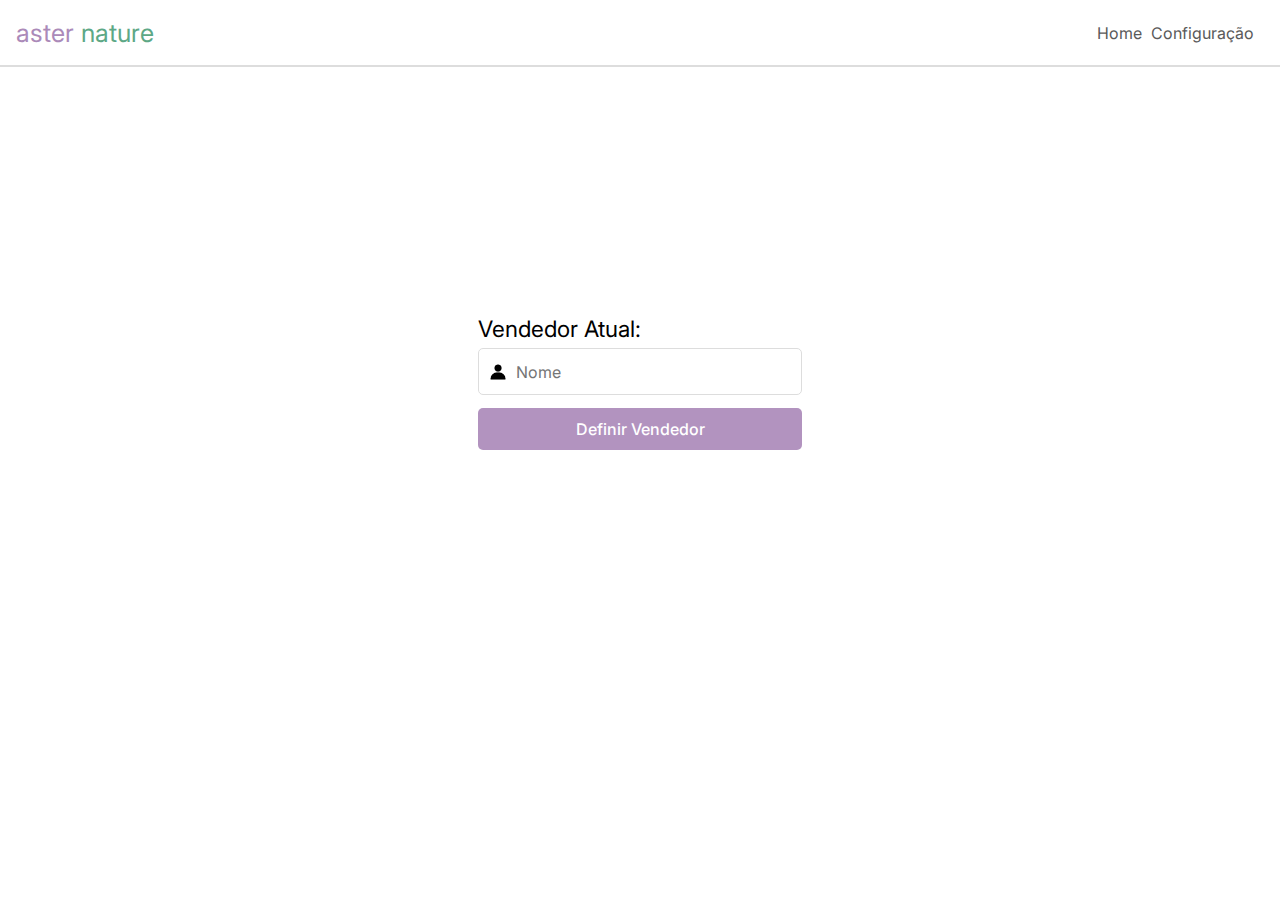
<file: index.html>
<!DOCTYPE html>
<html lang="en">
  <head>
    <meta charset="UTF-8" />
    <meta http-equiv="X-UA-Compatible" content="IE=edge" />
    <meta name="viewport" content="width=device-width, initial-scale=1.0" />
    <link rel="icon" href="./assets/images/logo.png" />
    <link rel="stylesheet" href="./css/styles.css" />
    <title>Áster Nature</title>
  </head>
  <body>
    <header class="header">
      <div class="logo">
        <a href="./index.html">
          <p>aster <span>nature</span></p>
        </a>
      </div>
      <nav>
        <ul class="navbar">
          <li>
            <a href="./index.html"> Home </a>
          </li>
          <li>
            <a href="./pages/config.html"> Configuração </a>
          </li>
          <li class="menu">
            <img id="menu" src="./assets/images/menu.png" alt="Menu">
          </li>
        </ul>
      </nav>
    </header>

    <main class="main">
      <section>
        <h3>Cadastrar Venda</h3>

        <form>
          <label>
            Produto:
            <select name="product" id="productSelect">
              <option value="Óleo">Óleo</option>
              <option value="Esfoliante">Esfoliante</option>
            </select>
          </label>

          <label>
            Forma de pagamento:
            <select name="method" id="payment">
              <option value="Pix">Pix</option>
              <option value="Cartão">Cartão</option>
              <option value="Dinheiro">Dinheiro</option>
            </select>
          </label>

          <label>
            Queima de estoque:
            <select name="fire" id="onFire">
              <option value="Sim">Sim</option>
              <option value="Não" selected>Não</option>
            </select>
          </label>
          

          <button id="create">Criar</button>
        </form>

        <form>
          <label>
            Kit:
              <select name="kit" id="kit">
                <option value="1 Óleo + 1 Esfoliante">1 Óleo + 1 Esfoliante</option>
                <option value="1 Oléo + 2 Esfoliante">1 Oléo + 2 Esfoliante</option>
              </select>
          </label>

          <label>
            Forma de pagamento:
            <select name="method" id="paymentKit">
              <option value="Pix">Pix</option>
              <option value="Cartão">Cartão</option>
              <option value="Dinheiro">Dinheiro</option>
            </select>
          </label>
          <button id="kitCreate">Criar</button>

        </form>
      </section>

      <section>
        <table>
          <thead>
            <tr>
              <th title="Produto">Produto</th>
              <th title="Pagamento">Pagamento</th>
              <th title="Valor">Valor</th>
              <th title="Vendedor">Vendedor</th>
              <th title="Horário">Horário</th>
            </tr>
          </thead>
          <tbody id="productsSoldWrapper">

          </tbody>
        </table>
      </section>
    </main>

    <footer>
      <p>Saldo do dia: R$<span id="balanceDay">0</span></p>
    </footer>

    <aside class="asideMenu" id="asideMenu">
      <button id="closeMenuBtn" class="closeMenuBtn">&times</button>
      <ul>
        <li>
          <a href="./index.html"> Home </a>
        </li>
        <li>
          <a href="./pages/config.html"> Configuração </a>
        </li>
      </ul>
      
    </aside>
    <script src="./js/main.js"></script>
  </body>
</html>
</file>
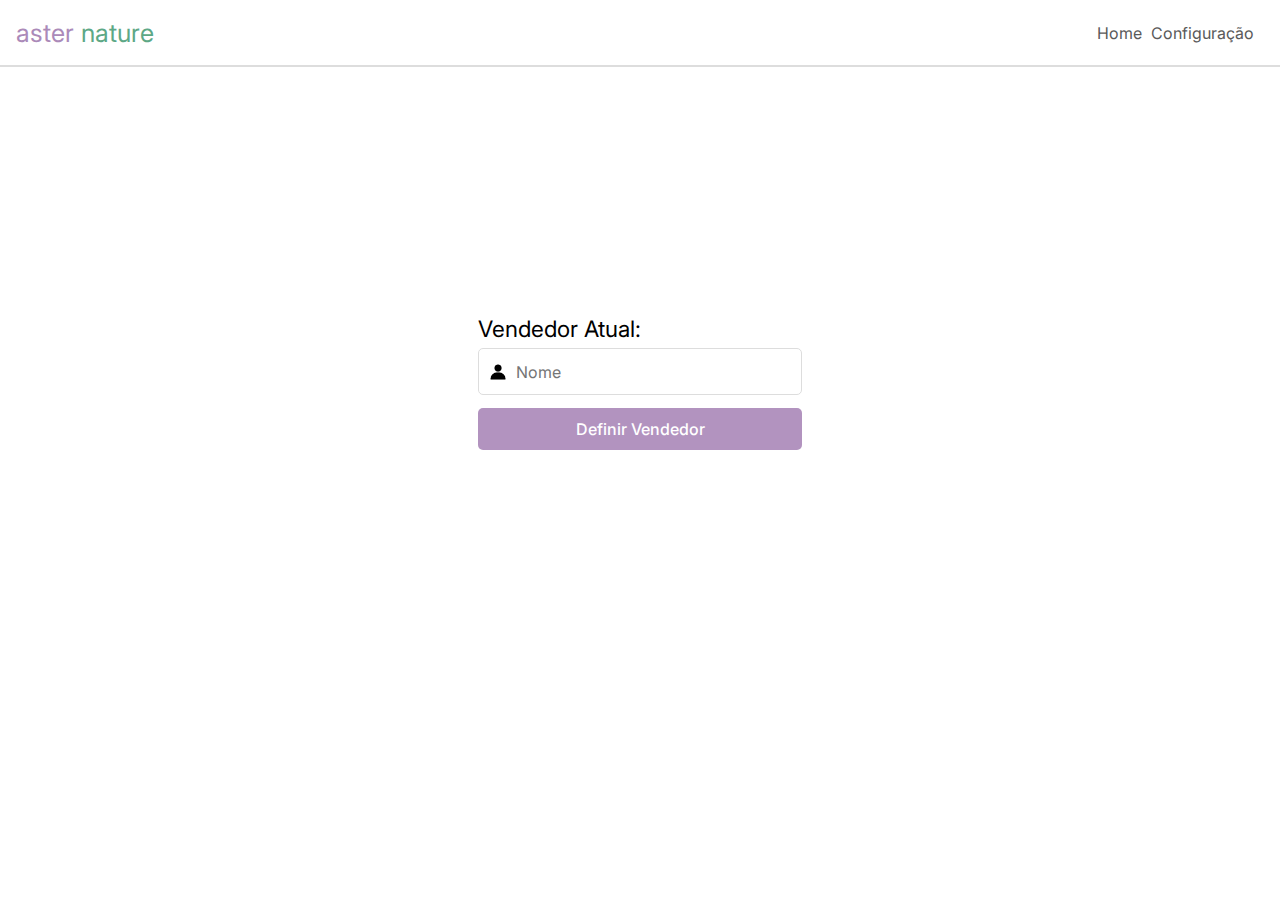
<file: pages/config.html>
<!DOCTYPE html>
<html lang="en">
  <head>
    <meta charset="UTF-8" />
    <meta http-equiv="X-UA-Compatible" content="IE=edge" />
    <meta name="viewport" content="width=device-width, initial-scale=1.0" />
    <link rel="icon" href="../assets/images/logo.png" />
    <link rel="stylesheet" href="../css/config.css" />
    <title>Áster Nature - Configurações</title>
  </head>
  <body>
    <header class="header">
      <div class="logo">
        <a href="../index.html">
          <p>aster <span>nature</span></p>
        </a>
      </div>
      <nav>
        <ul class="navbar">
          <li>
            <a href="../index.html"> Home </a>
          </li>
          <li>
            <a href="./config.html"> Configuração </a>
          </li>
          <li class="menu">
            <img id="menu" src="../assets/images/menu.png" alt="Menu">
          </li>
        </ul>
      </nav>
    </header>

    <main>
      <form>
        <label>
          Vendedor Atual:
          <input type="text" id="setSeller" placeholder="Nome" />
        </label>
        <button id="setSellerBtn">Definir Vendedor</button>
      </form>
    </main>

    <aside class="asideMenu" id="asideMenu">
      <button id="closeMenuBtn" class="closeMenuBtn">&times</button>
      <ul>
        <li>
          <a href="../index.html"> Home </a>
        </li>
        <li>
          <a href="./config.html"> Configuração </a>
        </li>
      </ul>
      
    </aside>

    <script src="../js/config.js"></script>
  </body>
</html>
</file>
<file: css/styles.css>
@import url('https://fonts.googleapis.com/css2?family=Inter:wght@100;300;500;700;900&family=Poppins:wght@100;200;300;400;500;600;700;800;900&display=swap');

:root {
  --bg-primary: #fbe3cd;
  --button: #b293bf;
}

* {
  margin: 0;
  padding: 0;
  box-sizing: border-box;
  list-style: none;
  text-decoration: none;
  border: none;
  outline: none;
  font-family: "Inter", sans-serif;
  scroll-behavior: smooth;
}

body {
  display: flex;
  align-items: center;
  justify-content: center;
  flex-direction: column;
}

/* 
===============================
            HEADER
===============================
*/

.header {
  position: sticky;
  top: 0;
  left: 0;
  display: flex;
  align-items: center;
  justify-content: space-between;
  padding: 0 1rem;
  width: 100%;
  height: 4.2rem;
  background-color: #fff;
  border-bottom: 2px solid #DdDdDd;

}

.logo p{
    font-size: 19pt;
    color: #ab8ab9;
    white-space: nowrap;
}

.logo p span {
    color: #5da886;
}

.navbar {
  display: flex;
  align-items: center;
  gap: 0.6rem;
}

.navbar li {
  display: flex;
  align-items: center;
  justify-content: center;
}

.navbar a {
  color: #5a5a5a;
}

#menu {
  display: none;
  width: 1.2rem;
  cursor: pointer;
}

/* 
===============================
            MAIN
===============================
*/

.main {
  width: 100%;
  min-height: 70vh;
  display: flex;
  align-items: center;
  justify-content: center;
  flex-direction: column;
  padding: 1rem;
}


.main section {
  width: 100%;
  padding: 1rem 0;
}

.main section:first-child h3 {
    font-size: 28pt;
    font-family: "Poppins", sans-serif;
}

.main form {
  margin-top: 1rem;
  display: flex;
  align-items: center;
  gap: 1rem;
  flex-wrap: wrap;
}

.main form label {
  white-space: nowrap;
  display: flex;
  flex-direction: column;
  gap: 0.6rem;
  font-size: 18pt;
}

.main form label select {
  border: 1px solid #dddddd;
  border-radius: 5px;
  padding: 0.6rem;
  cursor: pointer;
  font-size: 11pt;
}



.main form button {
  background-color: var(--button);
  border-radius: 5px;
  width: 5rem;
  height: 2.5rem;
  align-self: flex-end;
  font-size: 13pt;
  color: #fff;
  font-weight: 500;
  cursor: pointer;
}

.main form button:hover {
    transition: all .2s ease-in-out;
    background-color: #a07cb0;
}

table {
  width: 100%;
  border-collapse: collapse;
}

thead th,
tbody td {
  padding: 10px;
  text-align: left;
  white-space: nowrap;
  overflow: hidden;
  text-overflow: ellipsis;
}

tbody td:hover{
    transition: all .2s ease-out;
    background-color: rgb(228, 228, 228);
}

tbody {
  border: 2px solid #dddddd;
}

thead th {
  font-weight: bold;
  border: 2px solid #dddddd;
  border-bottom: none;
  white-space: nowrap;
  overflow: hidden;
  text-overflow: ellipsis;
}

tbody {
  display: block;
  max-height: 350px;
  overflow-y: scroll;
}

thead,
tbody tr {
  display: table;
  width: 100%;
  table-layout: fixed;
}

tbody tr:nth-child(even) {
  background-color: #f2f2f2;
}

/*
===============================
            Menu
===============================
*/

.asideMenu {
  display: none;
  width: 16rem;
  height: 100vh;
  position: fixed;
  right: 0;
  top: 0;
  animation: menuOpen .3s forwards ease-in-out;
  background-color: #f8f8f8;
}

.closeMenuBtn {
  position: absolute;
  top: 10px;
  right: 10px;
  border: none;
  font-size: 17pt;
  background-color: transparent;
}

.asideMenu ul {
  display: flex;
  justify-content: center;
  flex-direction: column;
  gap: .4rem;
  margin-top: 2.8rem;
}


.asideMenu ul li {
  width: 100%;
  padding: 1rem .4rem;
  border-bottom: 2px solid #DdDdDd;
}

.asideMenu ul li a {
  width: 100%;
  color: #000;
}

@keyframes menuOpen {
  0% {
    transform: translateX(100%);
  }
}


/*
===============================
            Media
===============================
*/


@media (max-width: 380px){

  .navbar li:not(.menu) {
    display: none;
  }

  .navbar #menu {
    display: block;
  }
}
</file>
<file: css/config.css>
@import url('https://fonts.googleapis.com/css2?family=Inter:wght@100;300;500;700;900&family=Poppins:wght@100;200;300;400;500;600;700;800;900&display=swap');

:root {
  --bg-primary: #fbe3cd;
  --button: #b293bf;
}

* {
  margin: 0;
  padding: 0;
  box-sizing: border-box;
  list-style: none;
  text-decoration: none;
  border: none;
  outline: none;
  font-family: "Inter", sans-serif;
  scroll-behavior: smooth;
}

body {
  display: flex;
  align-items: center;
  justify-content: center;
  flex-direction: column;
}

/* 
===============================
            HEADER
===============================
*/

.header {
  display: flex;
  align-items: center;
  justify-content: space-between;
  padding: 0 1rem;
  width: 100%;
  height: 4.2rem;
  background-color: #fff;
  border-bottom: 2px solid #DdDdDd;

}

.logo p{
    font-size: 19pt;
    color: #ab8ab9;
    white-space: nowrap;
}

.logo p span {
    color: #5da886;
}

.navbar {
  display: flex;
  align-items: center;
  gap: 0.6rem;
}

.navbar li {
  display: flex;
  align-items: center;
  justify-content: center;
}

.navbar a {
  color: #5a5a5a;
}

#menu {
  display: none;
  width: 1.2rem;
  cursor: pointer;
}

/*
===============================
            MAIN
===============================
*/

main {
    width: 100%;
    min-height: 70vh;
    display: flex;
    align-items: center;
    justify-content: center;
    flex-direction: column;
    padding: 1rem;
}

main form label {
    display: flex;
    flex-direction: column;
    font-size: 17pt;
    gap: .4rem;
}

main input {
    border: 1px solid #DdDdDd;
    border-radius: 5px;
    padding: .8rem 2.3rem;
    font-size: 12pt;
    background-image: url("../assets/images/profile.png");
    background-position: 10px;
    background-repeat: no-repeat;
    background-size: 18px;
}

main form button {
    border-radius: 5px;
    background-color: var(--button);
    width: 100%;
    height: 2.6rem;
    margin-top: .8rem;
    font-size: 12pt;
    color: #fff;
    font-weight: 500;
    cursor: pointer;
}

main form button:hover {
    transition: all .2s ease-in-out;
    background-color: #a07cb0;
}

/*
===============================
            Menu
===============================
*/

.asideMenu {
  display: none;
  width: 16rem;
  height: 100vh;
  position: fixed;
  right: 0;
  top: 0;
  background-color: #f8f8f8;
  animation: menuOpen .3s forwards ease-in-out;
}

.closeMenuBtn {
  position: absolute;
  top: 10px;
  right: 10px;
  border: none;
  font-size: 17pt;
  background-color: transparent;
}

.asideMenu ul {
  display: flex;
  justify-content: center;
  flex-direction: column;
  gap: .4rem;
  margin-top: 2.8rem;
}


.asideMenu ul li {
  width: 100%;
  padding: 1rem .4rem;
  border-bottom: 2px solid #DdDdDd;
}

.asideMenu ul li a {
  width: 100%;
  color: #000;
}

/*
===============================
            Keyframes
===============================
*/

@keyframes menuOpen {
  0% {
    transform: translateX(100%);
  }
}


/*
===============================
            Media
===============================
*/


@media (max-width: 380px){

  .navbar li:not(.menu) {
    display: none;
  }

  .navbar #menu {
    display: block;
  }
}
</file>
